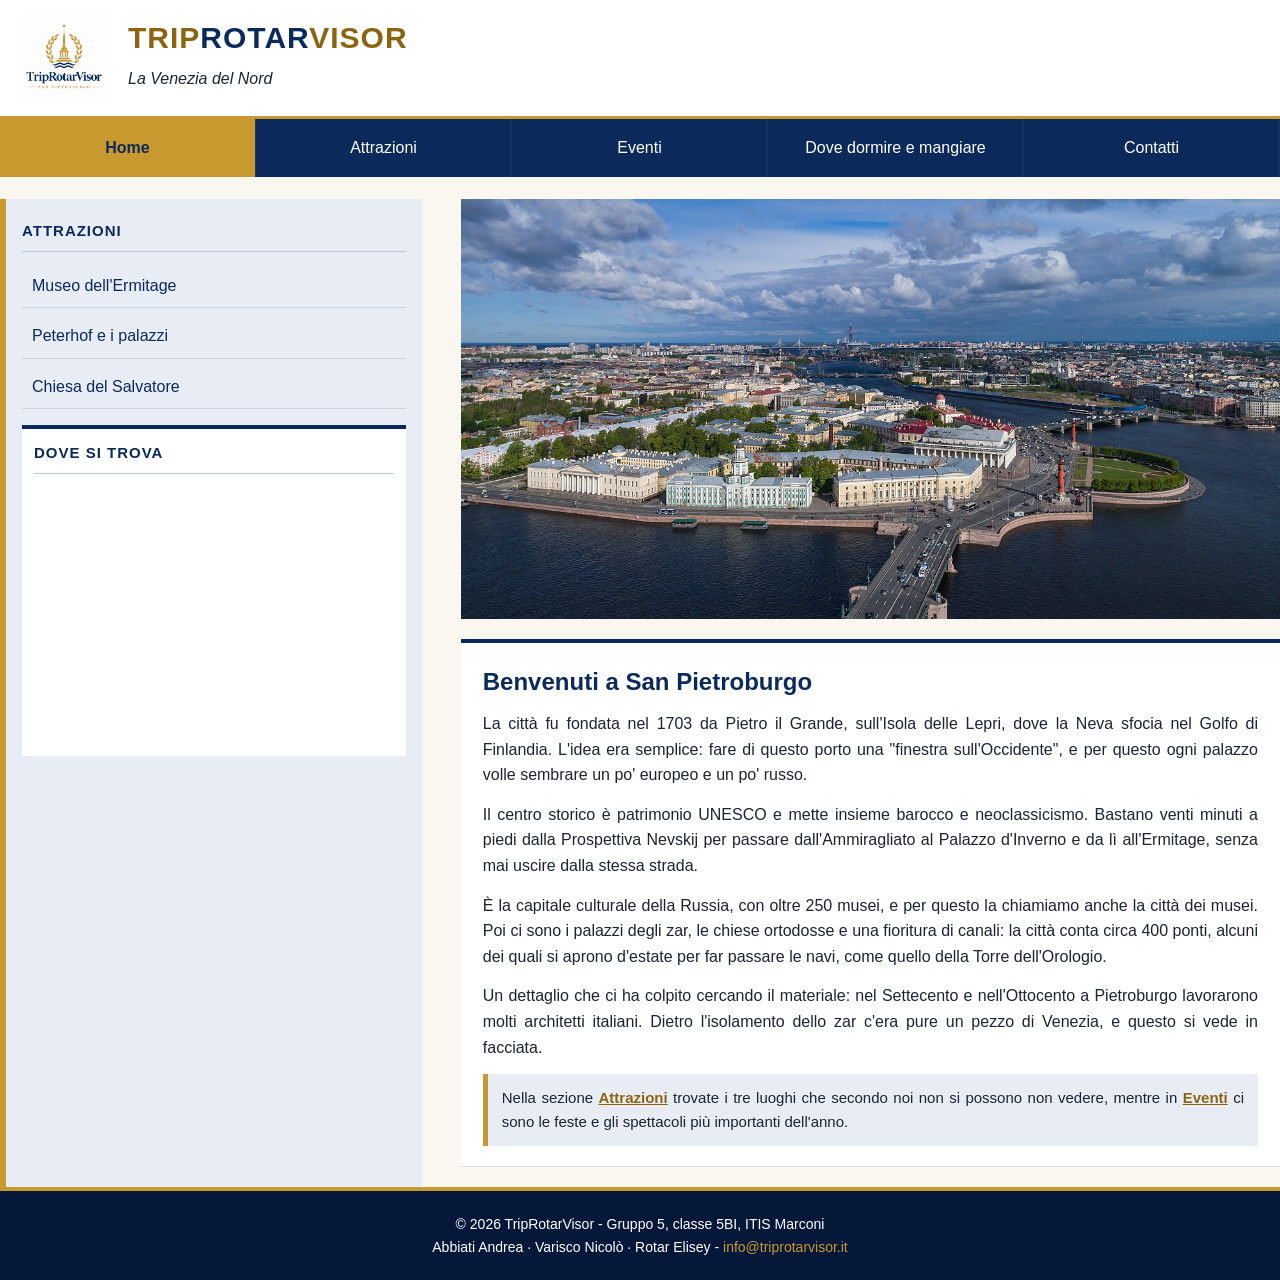
<file: index.html>
<!DOCTYPE html>
<html lang="it">

<head>
    <meta charset="UTF-8">
    <meta name="viewport" content="width=device-width, initial-scale=1.0">
    <title>TripRotarVisor - Home</title>
    <link rel="stylesheet" href="style.css">
    <link rel="icon" href="favicon.ico" type="image/x-icon">
</head>

<body>
    <div id="pagina">

        <div id="logo">
            <img src="img/logo.png" alt="Logo di TripRotarVisor">
            <h1><span>TRIP</span>ROTAR<span>VISOR</span></h1>
            <p>La Venezia del Nord</p>
        </div>
        <div id="menu">
            <a href="index.html" class="qui">Home</a>
            <a href="attrazioni.html">Attrazioni</a>
            <a href="eventi.html">Eventi</a>
            <a href="dormire_e_mangiare.html">Dove dormire e mangiare</a>
            <a href="contatti.html">Contatti</a>
        </div>

        <div id="sottomenu">
            <h3>Attrazioni</h3>
            <a href="ermitage.html">Museo dell'Ermitage</a>
            <a href="peterhof.html">Peterhof e i palazzi</a>
            <a href="chiesa.html">Chiesa del Salvatore</a>
            <div id="mappa">
                <h3>Dove si trova</h3>
                <iframe src="https://maps.google.com/maps?q=59.9375,30.3086&z=11&output=embed" width="100%" height="250" frameborder="0" loading="lazy"></iframe>
            </div>
        </div>


        <div id="destra">
            <div id="immagine">
                <img src="img/panorama_neva.jpg" alt="Panorama di San Pietroburgo con la Neva e i ponti">
            </div>

            <div id="descrizione">
                <h2>Benvenuti a San Pietroburgo</h2>
                <p>La città fu fondata nel 1703 da Pietro il Grande, sull'Isola delle Lepri, dove la Neva
                    sfocia nel Golfo di Finlandia. L'idea era semplice: fare di questo porto una
                    "finestra sull'Occidente", e per questo ogni palazzo volle sembrare un po' europeo
                    e un po' russo.</p>
                <p>Il centro storico è patrimonio UNESCO e mette insieme barocco e neoclassicismo.
                    Bastano venti minuti a piedi dalla Prospettiva Nevskij per passare dall'Ammiragliato
                    al Palazzo d'Inverno e da lì all'Ermitage, senza mai uscire dalla stessa strada.</p>
                <p>È la capitale culturale della Russia, con oltre 250 musei, e per questo la chiamiamo
                    anche la città dei musei. Poi ci sono i palazzi degli zar, le chiese ortodosse e una
                    fioritura di canali: la città conta circa 400 ponti, alcuni dei quali si aprono
                    d'estate per far passare le navi, come quello della Torre dell'Orologio.</p>
                <p>Un dettaglio che ci ha colpito cercando il materiale: nel Settecento e nell'Ottocento a
                    Pietroburgo lavorarono molti architetti italiani. Dietro l'isolamento dello zar c'era
                    pure un pezzo di Venezia, e questo si vede in facciata.</p>
                <p class="nota">Nella sezione <a href="attrazioni.html">Attrazioni</a> trovate i tre luoghi
                    che secondo noi non si possono non vedere, mentre in
                    <a href="eventi.html">Eventi</a> ci sono le feste e gli spettacoli più importanti
                    dell'anno.
                </p>
            </div>
        </div>

        <div id="footer">
            &copy; 2026 TripRotarVisor - Gruppo 5, classe 5BI, ITIS Marconi<br>
            Abbiati Andrea &middot; Varisco Nicolò &middot; Rotar Elisey -
            <a>info@triprotarvisor.it</a>
        </div>

    </div>
</body>

</html>
</file>
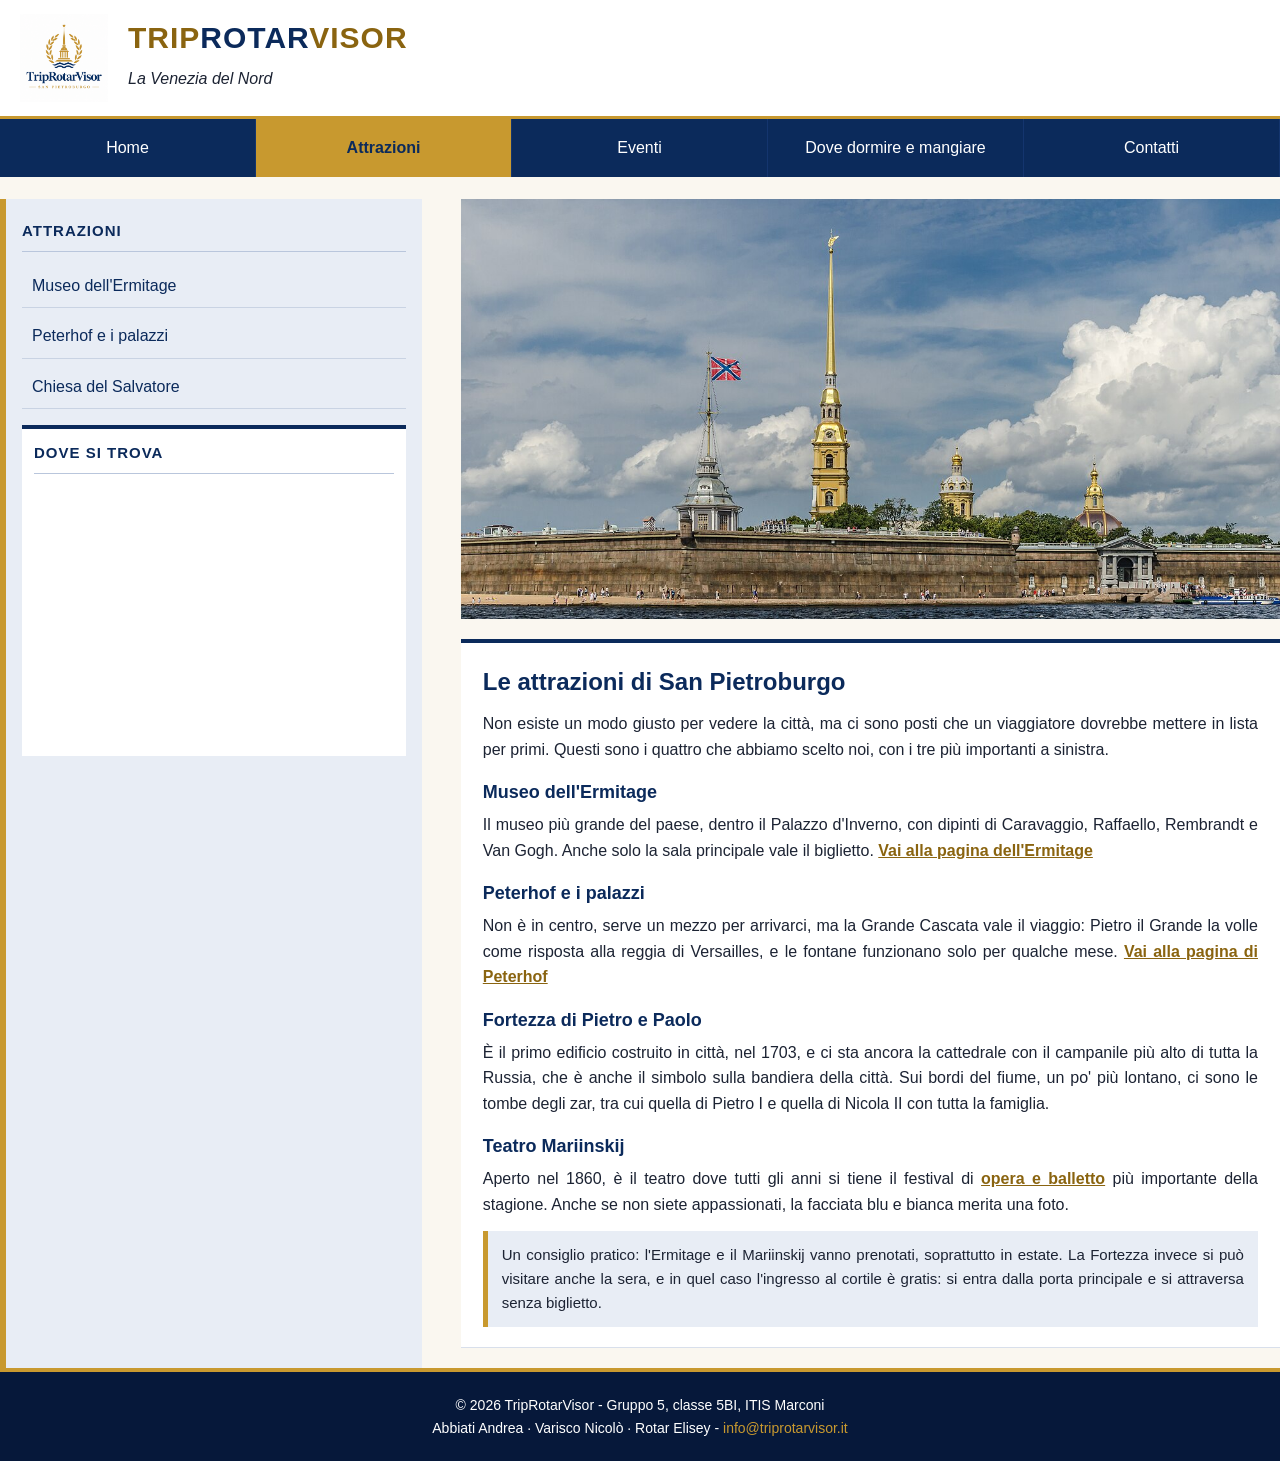
<file: attrazioni.html>
<!DOCTYPE html>
<html lang="it">

<head>
    <meta charset="UTF-8">
    <meta name="viewport" content="width=device-width, initial-scale=1.0">
    <title>Attrazioni - TripRotarVisor</title>
    <link rel="stylesheet" href="style.css">
    <link rel="icon" href="favicon.ico" type="image/x-icon">
</head>

<body>
    <div id="pagina">

        <div id="logo">
            <img src="img/logo.png" alt="Logo di TripRotarVisor">
            <h1><span>TRIP</span>ROTAR<span>VISOR</span></h1>
            <p>La Venezia del Nord</p>
        </div>

        <div id="menu">
            <a href="index.html">Home</a>
            <a href="attrazioni.html" class="qui">Attrazioni</a>
            <a href="eventi.html">Eventi</a>
            <a href="dormire_e_mangiare.html">Dove dormire e mangiare</a>
            <a href="contatti.html">Contatti</a>
        </div>

        <div id="sottomenu">
            <h3>Attrazioni</h3>
            <a href="ermitage.html">Museo dell'Ermitage</a>
            <a href="peterhof.html">Peterhof e i palazzi</a>
            <a href="chiesa.html">Chiesa del Salvatore</a>
            <div id="mappa">
                <h3>Dove si trova</h3>
                <iframe src="https://maps.google.com/maps?q=59.9387,30.3091&z=12&output=embed" width="100%" height="250" frameborder="0" loading="lazy"></iframe>
            </div>
        </div>

        <div id="destra">
            <div id="immagine">
                <img src="img/attrazioni.jpg" alt="La Fortezza di Pietro e Paolo vista dal fiume Neva">
            </div>

            <div id="descrizione">
                <h2>Le attrazioni di San Pietroburgo</h2>
                <p>Non esiste un modo giusto per vedere la città, ma ci sono posti che un viaggiatore
                    dovrebbe mettere in lista per primi. Questi sono i quattro che abbiamo scelto noi,
                    con i tre più importanti a sinistra.</p>

                <h3>Museo dell'Ermitage</h3>
                <p>Il museo più grande del paese, dentro il Palazzo d'Inverno, con dipinti di Caravaggio,
                    Raffaello, Rembrandt e Van Gogh. Anche solo la sala principale vale il biglietto.
                    <a href="ermitage.html">Vai alla pagina dell'Ermitage</a>
                </p>

                <h3>Peterhof e i palazzi</h3>
                <p>Non è in centro, serve un mezzo per arrivarci, ma la Grande Cascata vale il viaggio:
                    Pietro il Grande la volle come risposta alla reggia di Versailles, e le fontane
                    funzionano solo per qualche mese.
                    <a href="peterhof.html">Vai alla pagina di Peterhof</a>
                </p>

                <h3>Fortezza di Pietro e Paolo</h3>
                <p>È il primo edificio costruito in città, nel 1703, e ci sta ancora la cattedrale con il
                    campanile più alto di tutta la Russia, che è anche il simbolo sulla bandiera della
                    città. Sui bordi del fiume, un po' più lontano, ci sono le tombe degli zar, tra cui
                    quella di Pietro I e quella di Nicola II con tutta la famiglia.</p>

                <h3>Teatro Mariinskij</h3>
                <p>Aperto nel 1860, è il teatro dove tutti gli anni si tiene il festival di
                    <a href="eventi.html">opera e balletto</a> più importante della stagione. Anche se non
                    siete appassionati, la facciata blu e bianca merita una foto.
                </p>

                <p class="nota">Un consiglio pratico: l'Ermitage e il Mariinskij vanno prenotati, soprattutto
                    in estate. La Fortezza invece si può visitare anche la sera, e in quel caso l'ingresso
                    al cortile è gratis: si entra dalla porta principale e si attraversa senza biglietto.</p>
            </div>
        </div>

        <div id="footer">
            &copy; 2026 TripRotarVisor - Gruppo 5, classe 5BI, ITIS Marconi<br>
            Abbiati Andrea &middot; Varisco Nicolò &middot Rotar Elisey -
            <a>info@triprotarvisor.it</a>
        </div>

    </div>
</body>

</html>
</file>
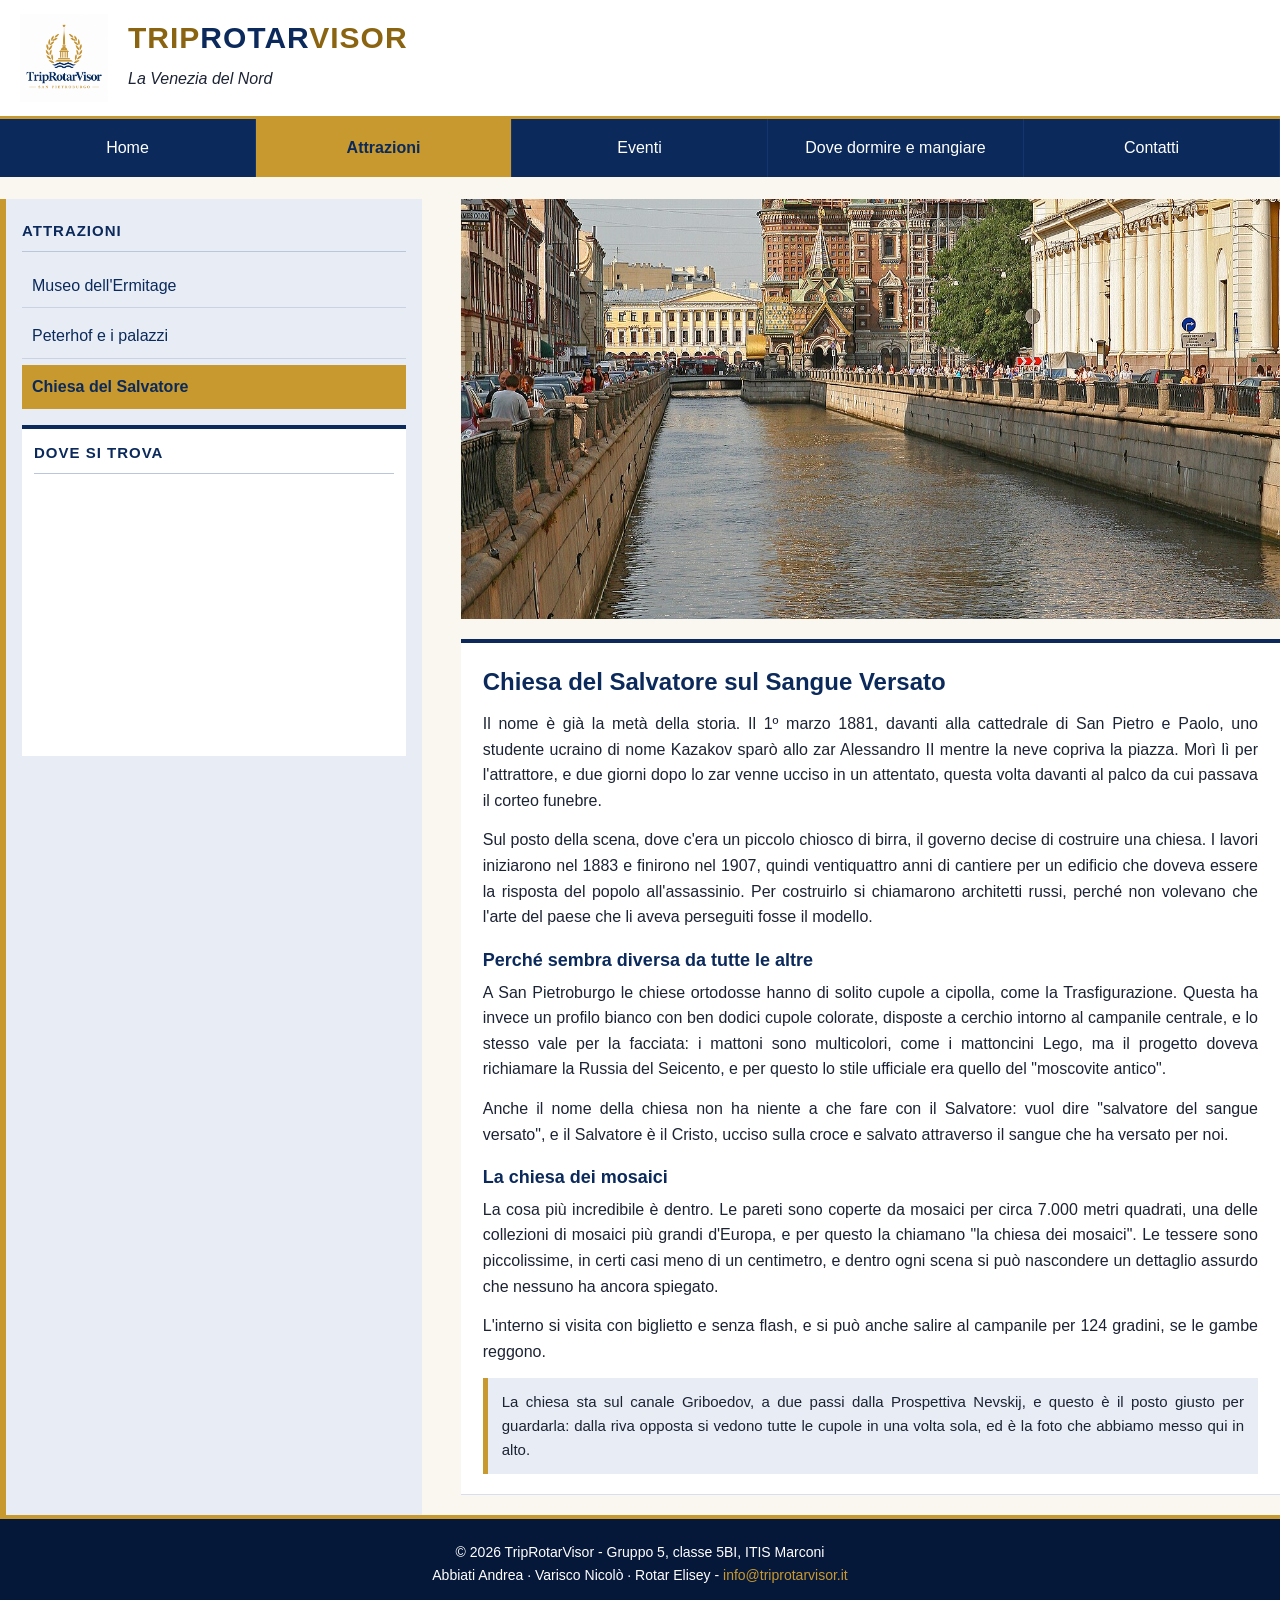
<file: chiesa.html>
<!DOCTYPE html>
<html lang="it">

<head>
    <meta charset="UTF-8">
    <meta name="viewport" content="width=device-width, initial-scale=1.0">
    <title>Chiesa del Salvatore sul Sangue Versato - TripRotarVisor</title>
    <link rel="stylesheet" href="style.css">
    <link rel="icon" href="favicon.ico" type="image/x-icon">
</head>

<body>
    <div id="pagina">

        <div id="logo">
            <img src="img/logo.png" alt="Logo di TripRotarVisor">
            <h1><span>TRIP</span>ROTAR<span>VISOR</span></h1>
            <p>La Venezia del Nord</p>
        </div>

        <div id="menu">
            <a href="index.html">Home</a>
            <a href="attrazioni.html" class="qui">Attrazioni</a>
            <a href="eventi.html">Eventi</a>
            <a href="dormire_e_mangiare.html">Dove dormire e mangiare</a>
            <a href="contatti.html">Contatti</a>
        </div>

        <div id="sottomenu">
            <h3>Attrazioni</h3>
            <a href="ermitage.html">Museo dell'Ermitage</a>
            <a href="peterhof.html">Peterhof e i palazzi</a>
            <a href="chiesa.html" class="aperto">Chiesa del Salvatore</a>
            <div id="mappa">
                <h3>Dove si trova</h3>
                <iframe src="https://maps.google.com/maps?q=59.9401,30.3289&z=17&output=embed" width="100%" height="250" frameborder="0" loading="lazy"></iframe>
            </div>
        </div>

        <div id="destra">
            <div id="immagine">
                <img src="img/chiesa.jpg" alt="Le cupole colorate della Chiesa del Salvatore viste dal canale">
            </div>

            <div id="descrizione">
                <h2>Chiesa del Salvatore sul Sangue Versato</h2>
                <p>Il nome è già la metà della storia. Il 1&#186; marzo 1881, davanti alla cattedrale di
                    San Pietro e Paolo, uno studente ucraino di nome Kazakov sparò allo zar Alessandro II
                    mentre la neve copriva la piazza. Morì lì per l'attrattore, e due giorni dopo lo zar
                    venne ucciso in un attentato, questa volta davanti al palco da cui passava il corteo
                    funebre.</p>
                <p>Sul posto della scena, dove c'era un piccolo chiosco di birra, il governo decise di
                    costruire una chiesa. I lavori iniziarono nel 1883 e finirono nel 1907, quindi
                    ventiquattro anni di cantiere per un edificio che doveva essere la risposta del
                    popolo all'assassinio. Per costruirlo si chiamarono architetti russi, perché non
                    volevano che l'arte del paese che li aveva perseguiti fosse il modello.</p>

                <h3>Perché sembra diversa da tutte le altre</h3>
                <p>A San Pietroburgo le chiese ortodosse hanno di solito cupole a cipolla, come la
                    Trasfigurazione. Questa ha invece un profilo bianco con ben dodici cupole colorate,
                    disposte a cerchio intorno al campanile centrale, e lo stesso vale per la
                    facciata: i mattoni sono multicolori, come i mattoncini Lego, ma il progetto doveva
                    richiamare la Russia del Seicento, e per questo lo stile ufficiale era quello
                    del "moscovite antico".</p>
                <p>Anche il nome della chiesa non ha niente a che fare con il Salvatore: vuol dire
                    "salvatore del sangue versato", e il Salvatore è il Cristo, ucciso sulla croce e
                    salvato attraverso il sangue che ha versato per noi.</p>

                <h3>La chiesa dei mosaici</h3>
                <p>La cosa più incredibile è dentro. Le pareti sono coperte da mosaici per circa 7.000
                    metri quadrati, una delle collezioni di mosaici più grandi d'Europa, e per questo
                    la chiamano "la chiesa dei mosaici". Le tessere sono piccolissime, in certi casi meno
                    di un centimetro, e dentro ogni scena si può nascondere un dettaglio assurdo che
                    nessuno ha ancora spiegato.</p>
                <p>L'interno si visita con biglietto e senza flash, e si può anche salire al campanile
                    per 124 gradini, se le gambe reggono.</p>

                <p class="nota">La chiesa sta sul canale Griboedov, a due passi dalla Prospettiva Nevskij,
                    e questo è il posto giusto per guardarla: dalla riva opposta si vedono tutte le
                    cupole in una volta sola, ed è la foto che abbiamo messo qui in alto.</p>
            </div>
        </div>

        <div id="footer">
            &copy; 2026 TripRotarVisor - Gruppo 5, classe 5BI, ITIS Marconi<br>
            Abbiati Andrea &middot; Varisco Nicolò &middot; Rotar Elisey -
            <a>info@triprotarvisor.it</a>
        </div>
    </div>
</body>

</html>
</file>
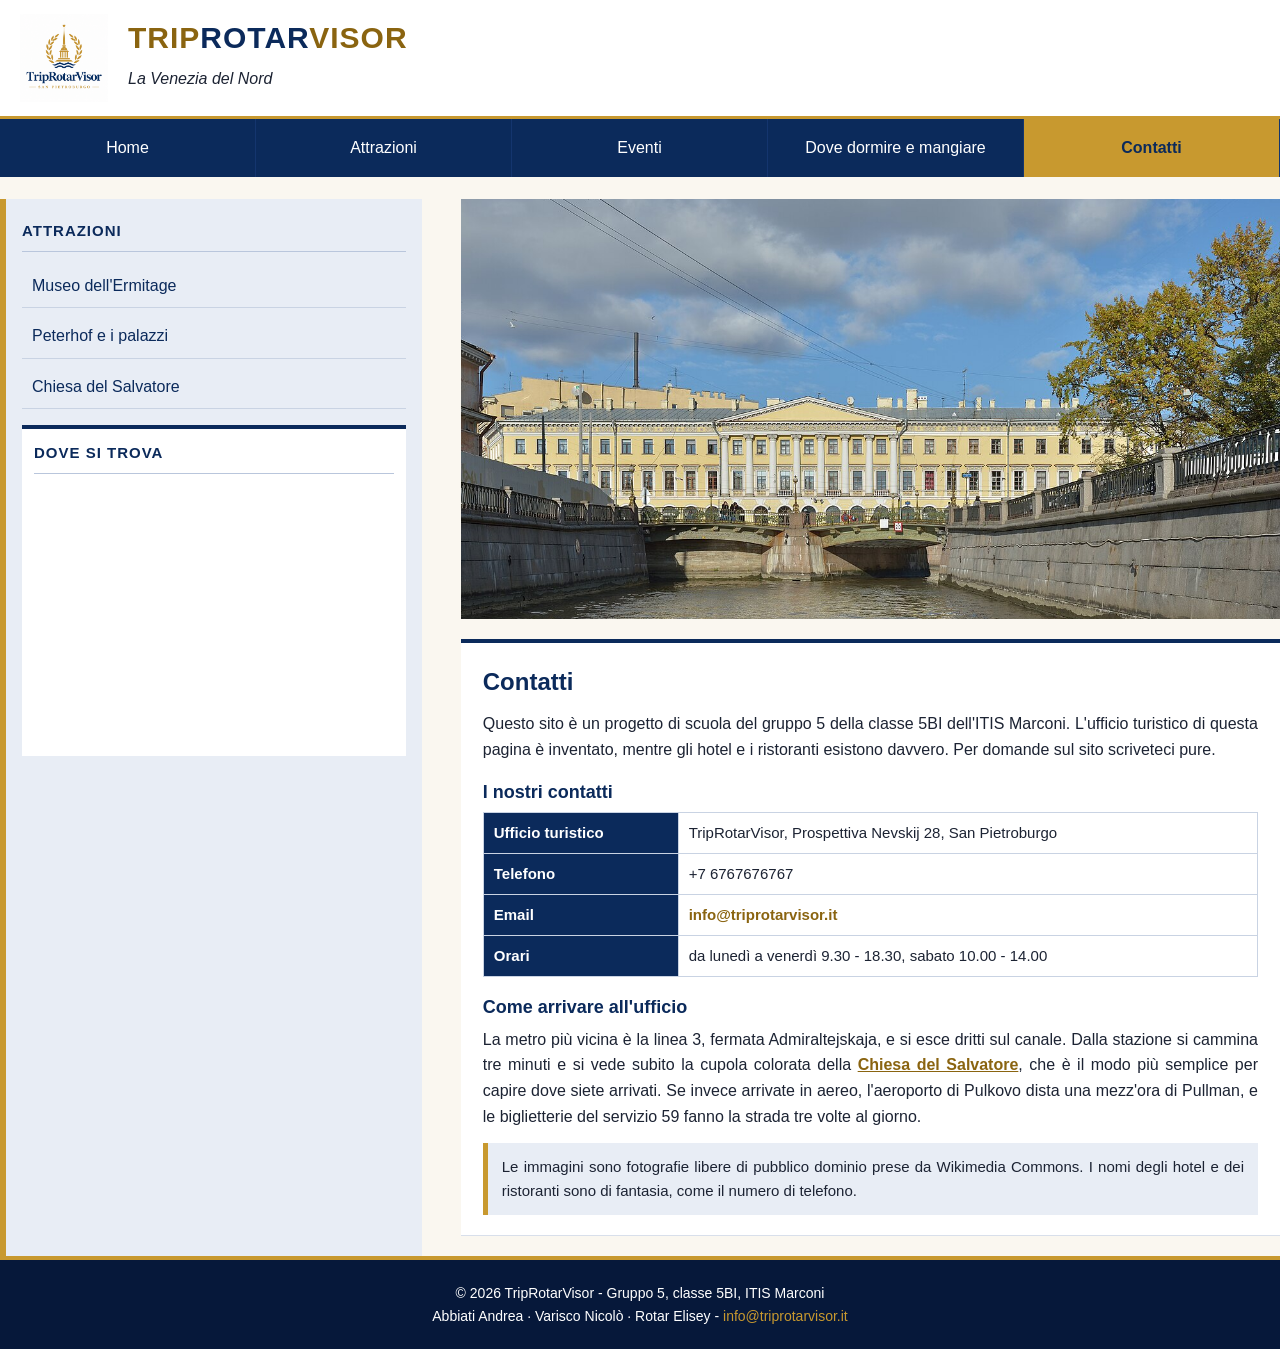
<file: contatti.html>
<!DOCTYPE html>
<html lang="it">

<head>
    <meta charset="UTF-8">
    <meta name="viewport" content="width=device-width, initial-scale=1.0">
    <title>Contatti - TripRotarVisor</title>
    <link rel="stylesheet" href="style.css">
    <link rel="icon" href="favicon.ico" type="image/x-icon">
</head>

<body>
    <div id="pagina">

        <div id="logo">
            <img src="img/logo.png" alt="Logo di TripRotarVisor">
            <h1><span>TRIP</span>ROTAR<span>VISOR</span></h1>
            <p>La Venezia del Nord</p>
        </div>

        <div id="menu">
            <a href="index.html">Home</a>
            <a href="attrazioni.html">Attrazioni</a>
            <a href="eventi.html">Eventi</a>
            <a href="dormire_e_mangiare.html">Dove dormire e mangiare</a>
            <a href="contatti.html" class="qui">Contatti</a>
        </div>

        <div id="sottomenu">
            <h3>Attrazioni</h3>
            <a href="ermitage.html">Museo dell'Ermitage</a>
            <a href="peterhof.html">Peterhof e i palazzi</a>
            <a href="chiesa.html">Chiesa del Salvatore</a>
            <div id="mappa">
                <h3>Dove si trova</h3>
                <iframe src="https://maps.google.com/maps?q=59.9359,30.3259&z=17&output=embed" width="100%" height="250" frameborder="0" loading="lazy"></iframe>
            </div>
        </div>

        <div id="destra">
            <div id="immagine">
                <img src="img/contatti.jpg" alt="Il fiume Moika e il canale Griboedov">
            </div>

            <div id="descrizione">
                <h2>Contatti</h2>
                <p>Questo sito è un progetto di scuola del gruppo 5 della classe 5BI dell'ITIS
                    Marconi. L'ufficio turistico di questa pagina è inventato, mentre gli hotel e i
                    ristoranti esistono davvero. Per domande sul sito scriveteci pure.</p>

                <h3>I nostri contatti</h3>
                <table>
                    <tr>
                        <th>Ufficio turistico</th>
                        <td>TripRotarVisor, Prospettiva Nevskij 28, San Pietroburgo</td>
                    </tr>
                    <tr>
                        <th>Telefono</th>
                        <td>+7 6767676767</td>
                    </tr>
                    <tr>
                        <th>Email</th>
                        <td><a>info@triprotarvisor.it</a></td>
                    </tr>
                    <tr>
                        <th>Orari</th>
                        <td>da lunedì a venerdì 9.30 - 18.30, sabato 10.00 - 14.00</td>
                    </tr>
                </table>

                <h3>Come arrivare all'ufficio</h3>
                <p>La metro più vicina è la linea 3, fermata Admiraltejskaja, e si esce dritti sul
                    canale. Dalla stazione si cammina tre minuti e si vede subito la cupola colorata
                    della <a href="chiesa.html">Chiesa del Salvatore</a>, che è il modo più semplice per
                    capire dove siete arrivati. Se invece arrivate in aereo, l'aeroporto di Pulkovo
                    dista una mezz'ora di Pullman, e le biglietterie del servizio 59 fanno la strada
                    tre volte al giorno.</p>

                <p class="nota">Le immagini sono fotografie libere di pubblico dominio prese da
                    Wikimedia Commons. I nomi degli hotel e dei ristoranti sono di fantasia, come il
                    numero di telefono.</p>
            </div>
        </div>

        <div id="footer">
            &copy; 2026 TripRotarVisor - Gruppo 5, classe 5BI, ITIS Marconi<br>
            Abbiati Andrea &middot; Varisco Nicolò &middot; Rotar Elisey -
            <a>info@triprotarvisor.it</a>
        </div>

    </div>
</body>

</html>
</file>
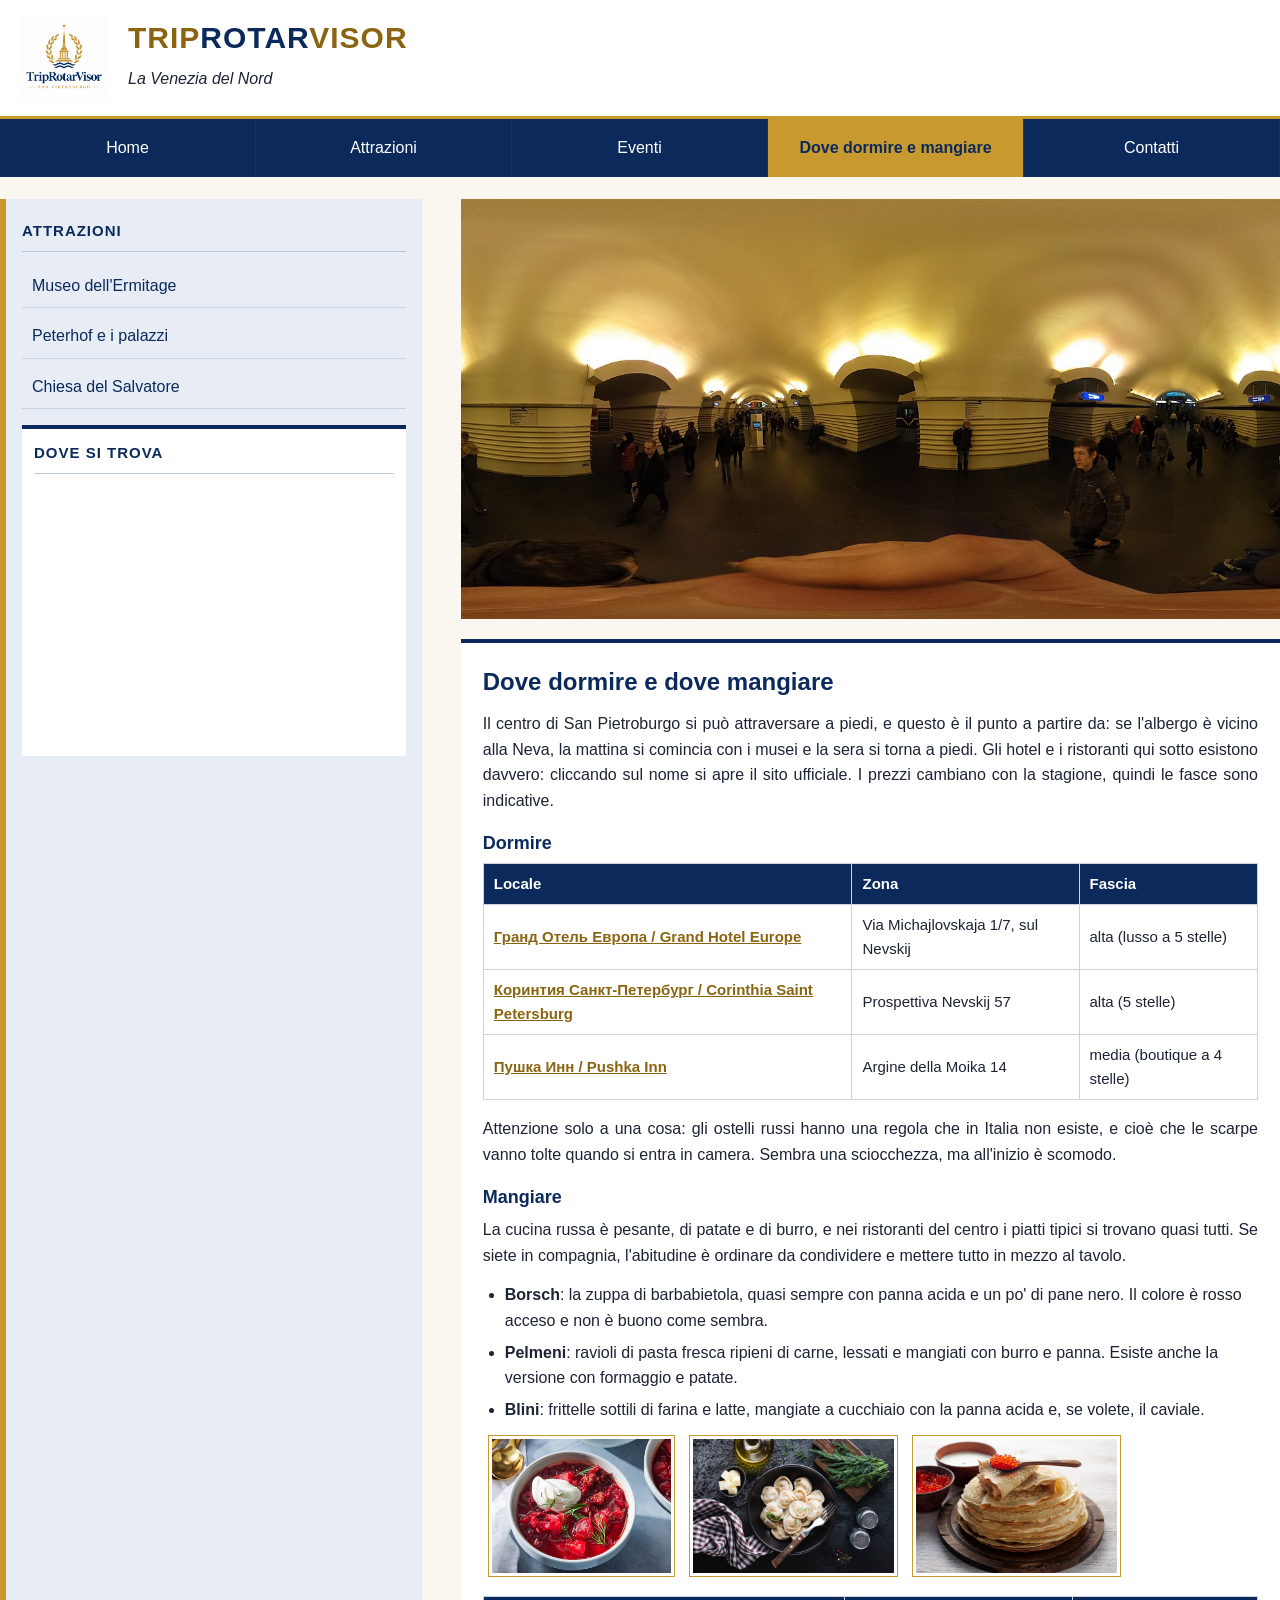
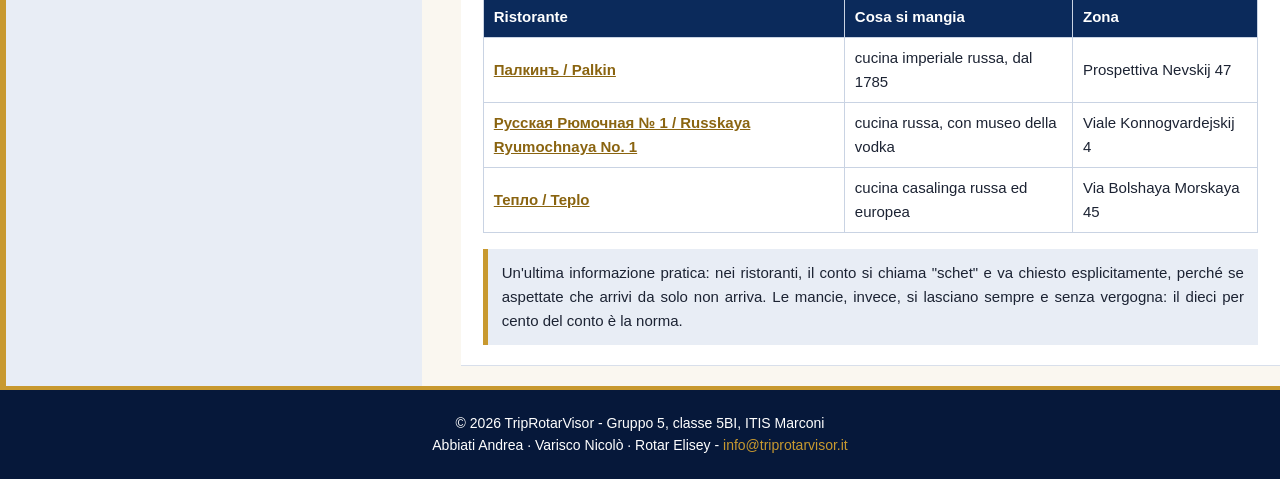
<file: dormire_e_mangiare.html>
<!DOCTYPE html>
<html lang="it">

<head>
    <meta charset="UTF-8">
    <meta name="viewport" content="width=device-width, initial-scale=1.0">
    <title>Dove dormire e mangiare - TripRotarVisor</title>
    <link rel="stylesheet" href="style.css">
    <link rel="icon" href="favicon.ico" type="image/x-icon">
</head>

<body>
    <div id="pagina">

        <div id="logo">
            <img src="img/logo.png" alt="Logo di TripRotarVisor">
            <h1><span>TRIP</span>ROTAR<span>VISOR</span></h1>
            <p>La Venezia del Nord</p>
        </div>

        <div id="menu">
            <a href="index.html">Home</a>
            <a href="attrazioni.html">Attrazioni</a>
            <a href="eventi.html">Eventi</a>
            <a href="dormire_e_mangiare.html" class="qui">Dove dormire e mangiare</a>
            <a href="contatti.html">Contatti</a>
        </div>

        <div id="sottomenu">
            <h3>Attrazioni</h3>
            <a href="ermitage.html">Museo dell'Ermitage</a>
            <a href="peterhof.html">Peterhof e i palazzi</a>
            <a href="chiesa.html">Chiesa del Salvatore</a>
            <div id="mappa">
                <h3>Dove si trova</h3>
                <iframe src="https://maps.google.com/maps?q=59.9351,30.3322&z=14&output=embed" width="100%" height="250" frameborder="0" loading="lazy"></iframe>
            </div>
        </div>

        <div id="destra">
            <div id="immagine">
                <img src="img/dormire.jpg" alt="La Prospettiva Nevskij di giorno">
            </div>

            <div id="descrizione">
                <h2>Dove dormire e dove mangiare</h2>
                <p>Il centro di San Pietroburgo si può attraversare a piedi, e questo è il punto a
                    partire da: se l'albergo è vicino alla Neva, la mattina si comincia con i musei e la
                sera si torna a piedi. Gli hotel e i ristoranti qui sotto esistono davvero:
                cliccando sul nome si apre il sito ufficiale. I prezzi cambiano con la stagione,
                quindi le fasce sono indicative.</p>

                <h3>Dormire</h3>
                <table>
                    <tr>
                        <th>Locale</th>
                        <th>Zona</th>
                        <th>Fascia</th>
                    </tr>
                    <tr>
                        <td><a href="https://grandhoteleurope.com/en/">Гранд Отель Европа / Grand Hotel Europe</a></td>
                        <td>Via Michajlovskaja 1/7, sul Nevskij</td>
                        <td>alta (lusso a 5 stelle)</td>
                    </tr>
                    <tr>
                        <td><a href="https://corinthia-stpetersburg.com/en">Коринтия Санкт-Петербург / Corinthia Saint Petersburg</a></td>
                        <td>Prospettiva Nevskij 57</td>
                        <td>alta (5 stelle)</td>
                    </tr>
                    <tr>
                        <td><a href="https://www.pushka-inn.com/">Пушка Инн / Pushka Inn</a></td>
                        <td>Argine della Moika 14</td>
                        <td>media (boutique a 4 stelle)</td>
                    </tr>
                </table>
                <p>Attenzione solo a una cosa: gli ostelli russi hanno una regola che in Italia non
                    esiste, e cioè che le scarpe vanno tolte quando si entra in camera. Sembra una
                    sciocchezza, ma all'inizio è scomodo.</p>

                <h3>Mangiare</h3>
                <p>La cucina russa è pesante, di patate e di burro, e nei ristoranti del centro i piatti
                    tipici si trovano quasi tutti. Se siete in compagnia, l'abitudine è ordinare da
                    condividere e mettere tutto in mezzo al tavolo.</p>
                <ul>
                    <li><strong>Borsch</strong>: la zuppa di barbabietola, quasi sempre con panna acida
                        e un po' di pane nero. Il colore è rosso acceso e non è buono come sembra.</li>
                    <li><strong>Pelmeni</strong>: ravioli di pasta fresca ripieni di carne, lessati e
                        mangiati con burro e panna. Esiste anche la versione con formaggio e patate.</li>
                    <li><strong>Blini</strong>: frittelle sottili di farina e latte, mangiate a
                        cucchiaio con la panna acida e, se volete, il caviale.</li>
                </ul>

            <div class="piatti">
                <img src="img/borsch.jpg" class="foto" alt="Una ciotola di borsch">
                <img src="img/pelmeni.jpg" class="foto" alt="I pelmeni con panna e burro">
                <img src="img/blini.jpg" class="foto" alt="I blini con la panna acida">
            </div>

                <table>
                    <tr>
                        <th>Ristorante</th>
                        <th>Cosa si mangia</th>
                        <th>Zona</th>
                    </tr>
                    <tr>
                        <td><a href="https://palkin.ru/en">Палкинъ / Palkin</a></td>
                        <td>cucina imperiale russa, dal 1785</td>
                        <td>Prospettiva Nevskij 47</td>
                    </tr>
                    <tr>
                        <td><a href="https://www.google.com/maps/search/?api=1&query=Russkaya+Ryumochnaya+1+Konnogvardeysky+4+Saint+Petersburg">Русская Рюмочная № 1 / Russkaya Ryumochnaya No. 1</a></td>
                        <td>cucina russa, con museo della vodka</td>
                        <td>Viale Konnogvardejskij 4</td>
                    </tr>
                    <tr>
                        <td><a href="https://www.google.com/maps/search/?api=1&query=Teplo+restaurant+Bolshaya+Morskaya+45+Saint+Petersburg">Тепло / Teplo</a></td>
                        <td>cucina casalinga russa ed europea</td>
                        <td>Via Bolshaya Morskaya 45</td>
                    </tr>
                </table>

                <p class="nota">Un'ultima informazione pratica: nei ristoranti, il conto si chiama
                    "schet" e va chiesto esplicitamente, perché se aspettate che arrivi da solo non
                    arriva. Le mancie, invece, si lasciano sempre e senza vergogna: il dieci per cento
                    del conto è la norma.</p>
            </div>
        </div>

        <div id="footer">
            &copy; 2026 TripRotarVisor - Gruppo 5, classe 5BI, ITIS Marconi<br>
            Abbiati Andrea &middot; Varisco Nicolò &middot; Rotar Elisey -
            <a>info@triprotarvisor.it</a>
        </div>

    </div>
</body>

</html>
</file>
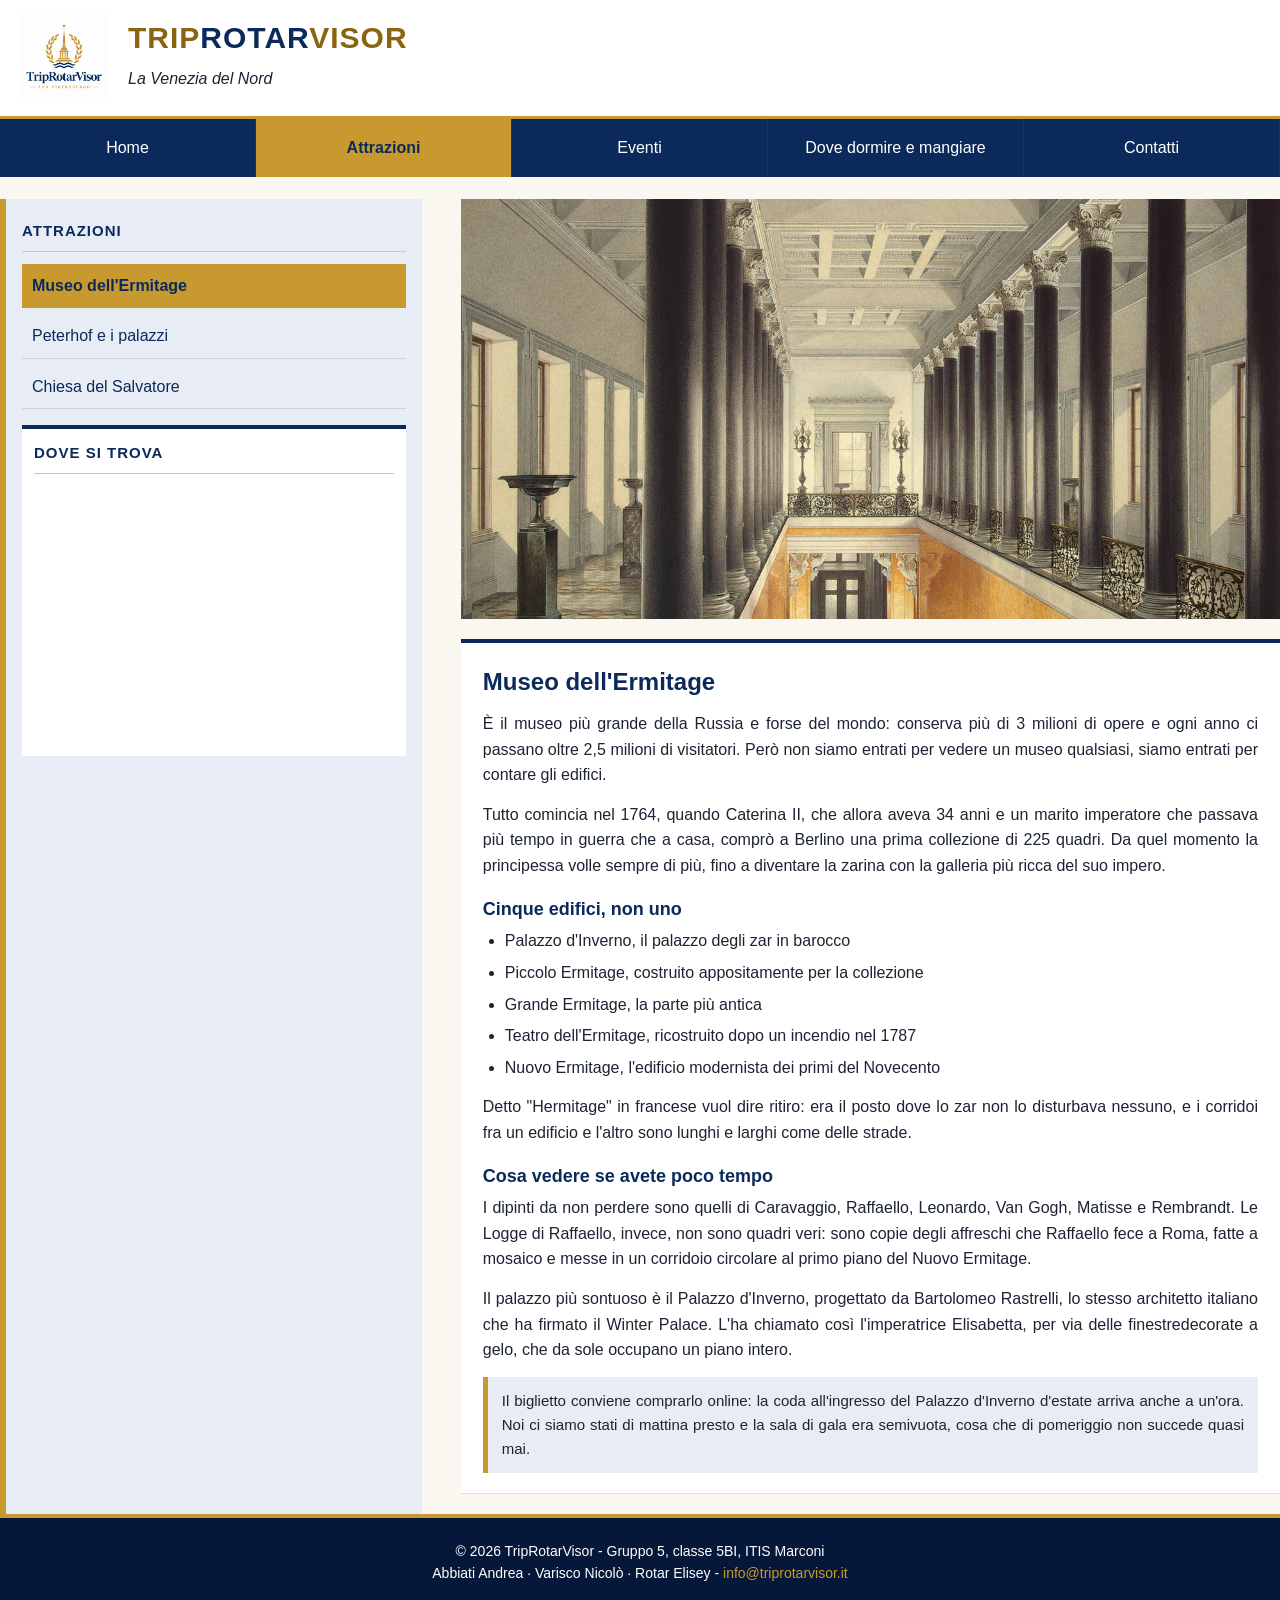
<file: ermitage.html>
<!DOCTYPE html>
<html lang="it">

<head>
    <meta charset="UTF-8">
    <meta name="viewport" content="width=device-width, initial-scale=1.0">
    <title>Museo dell'Ermitage - TripRotarVisor</title>
    <link rel="stylesheet" href="style.css">
    <link rel="icon" href="favicon.ico" type="image/x-icon">
</head>

<body>
    <div id="pagina">

        <div id="logo">
            <img src="img/logo.png" alt="Logo di TripRotarVisor">
            <h1><span>TRIP</span>ROTAR<span>VISOR</span></h1>
            <p>La Venezia del Nord</p>
        </div>

        <div id="menu">
            <a href="index.html">Home</a>
            <a href="attrazioni.html" class="qui">Attrazioni</a>
            <a href="eventi.html">Eventi</a>
            <a href="dormire_e_mangiare.html">Dove dormire e mangiare</a>
            <a href="contatti.html">Contatti</a>
        </div>

        <div id="sottomenu">
            <h3>Attrazioni</h3>
            <a href="ermitage.html" class="aperto">Museo dell'Ermitage</a>
            <a href="peterhof.html">Peterhof e i palazzi</a>
            <a href="chiesa.html">Chiesa del Salvatore</a>
            <div id="mappa">
                <h3>Dove si trova</h3>
                <iframe src="https://maps.google.com/maps?q=59.9405,30.3152&z=17&output=embed" width="100%" height="250" frameborder="0" loading="lazy"></iframe>
            </div>
        </div>

        <div id="destra">
            <div id="immagine">
                <img src="img/ermitage.jpg" alt="La scalinata principale del Nuovo Ermitage">
            </div>

            <div id="descrizione">
                <h2>Museo dell'Ermitage</h2>
                <p>È il museo più grande della Russia e forse del mondo: conserva più di 3 milioni di
                    opere e ogni anno ci passano oltre 2,5 milioni di visitatori. Però non siamo entrati
                    per vedere un museo qualsiasi, siamo entrati per contare gli edifici.</p>
                <p>Tutto comincia nel 1764, quando Caterina II, che allora aveva 34 anni e un marito
                    imperatore che passava più tempo in guerra che a casa, comprò a Berlino una prima
                    collezione di 225 quadri. Da quel momento la principessa volle sempre di più, fino a
                    diventare la zarina con la galleria più ricca del suo impero.</p>

                <h3>Cinque edifici, non uno</h3>
                <ul>
                    <li>Palazzo d'Inverno, il palazzo degli zar in barocco</li>
                    <li>Piccolo Ermitage, costruito appositamente per la collezione</li>
                    <li>Grande Ermitage, la parte più antica</li>
                    <li>Teatro dell'Ermitage, ricostruito dopo un incendio nel 1787</li>
                    <li>Nuovo Ermitage, l'edificio modernista dei primi del Novecento</li>
                </ul>
                <p>Detto "Hermitage" in francese vuol dire ritiro: era il posto dove lo zar non lo
                    disturbava nessuno, e i corridoi fra un edificio e l'altro sono lunghi e larghi come
                    delle strade.</p>

                <h3>Cosa vedere se avete poco tempo</h3>
                <p>I dipinti da non perdere sono quelli di Caravaggio, Raffaello, Leonardo, Van Gogh,
                    Matisse e Rembrandt. Le Logge di Raffaello, invece, non sono quadri veri: sono copie
                    degli affreschi che Raffaello fece a Roma, fatte a mosaico e messe in un corridoio
                    circolare al primo piano del Nuovo Ermitage.</p>
                <p>Il palazzo più sontuoso è il Palazzo d'Inverno, progettato da Bartolomeo Rastrelli, lo
                    stesso architetto italiano che ha firmato il Winter Palace. L'ha chiamato così
                    l'imperatrice Elisabetta, per via delle finestredecorate a gelo, che da sole
                    occupano un piano intero.</p>

                <p class="nota">Il biglietto conviene comprarlo online: la coda all'ingresso del
                    Palazzo d'Inverno d'estate arriva anche a un'ora. Noi ci siamo stati di mattina
                    presto e la sala di gala era semivuota, cosa che di pomeriggio non succede quasi
                    mai.</p>
            </div>
        </div>

        <div id="footer">
            &copy; 2026 TripRotarVisor - Gruppo 5, classe 5BI, ITIS Marconi<br>
            Abbiati Andrea &middot; Varisco Nicolò &middot; Rotar Elisey -
            <a>info@triprotarvisor.it</a>
        </div>

    </div>
</body>

</html>
</file>
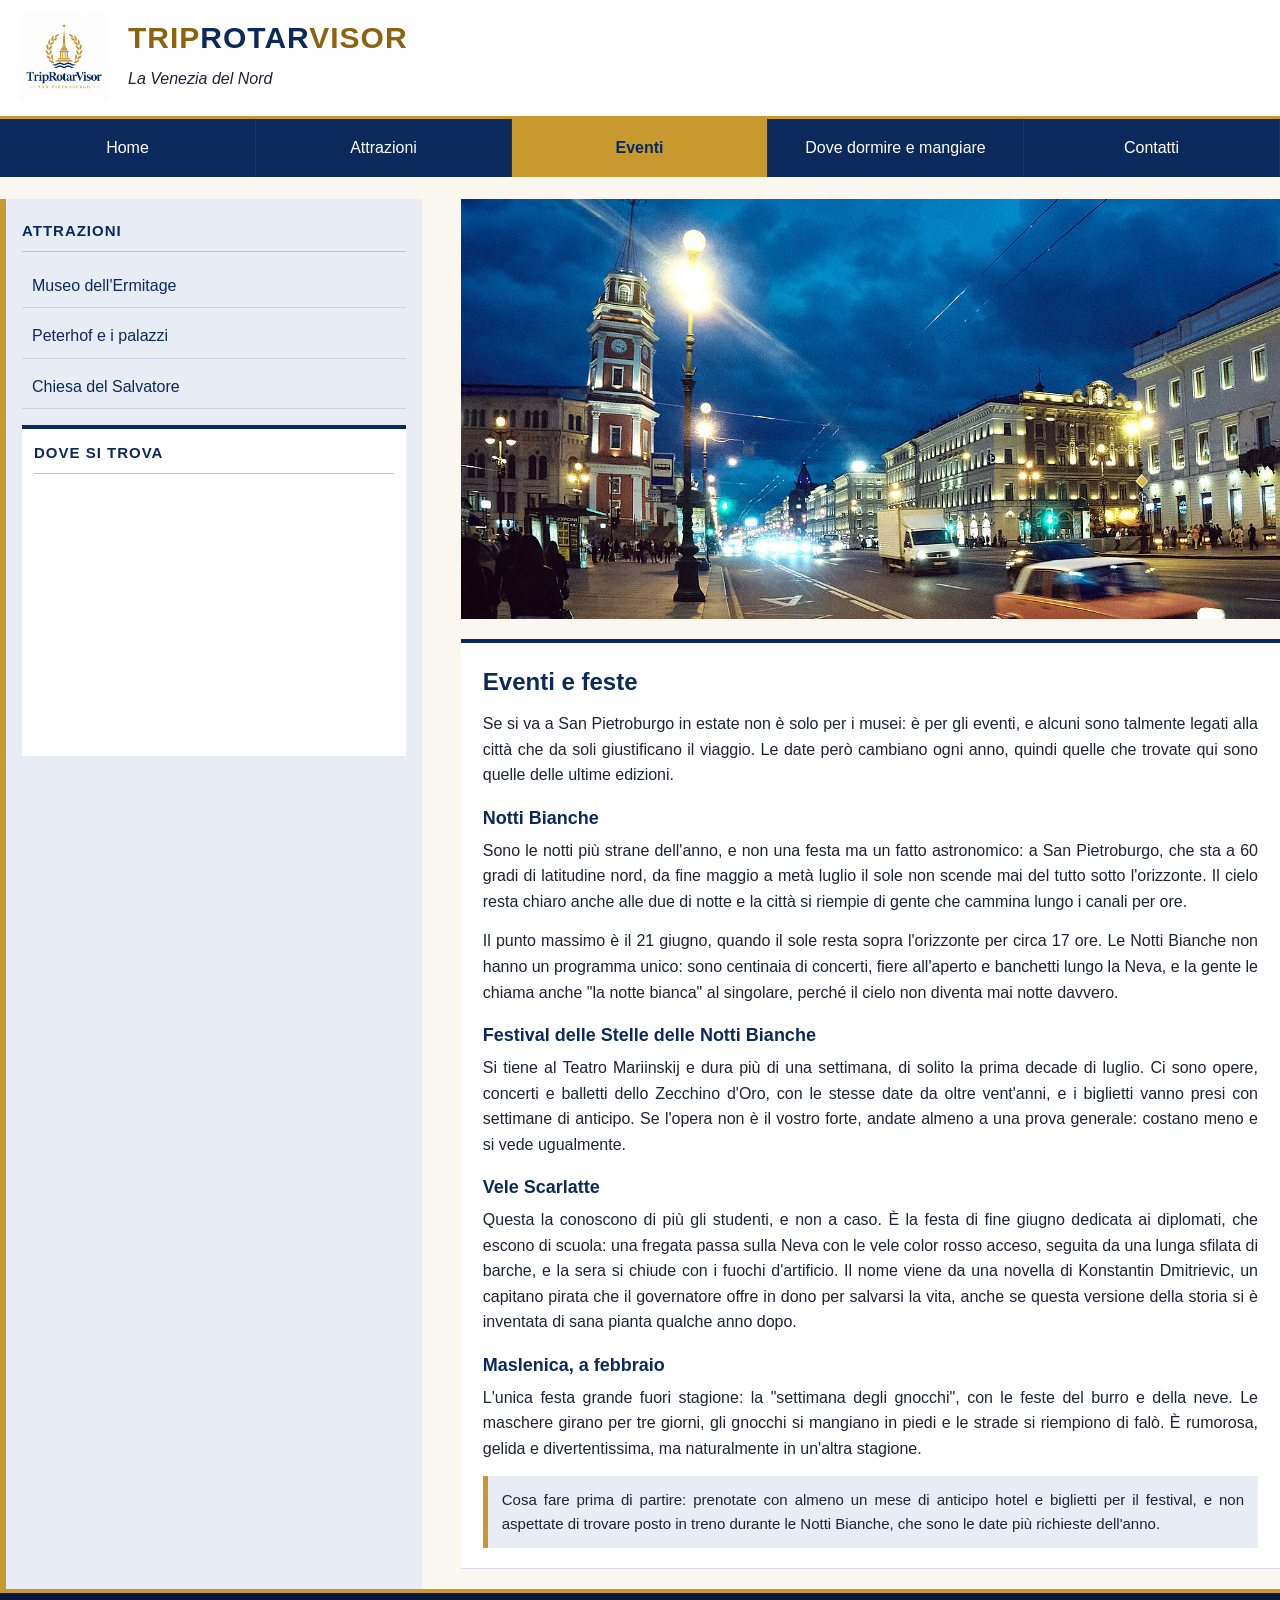
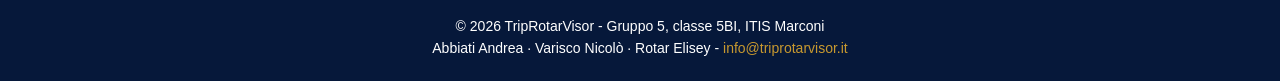
<file: eventi.html>
<!DOCTYPE html>
<html lang="it">

<head>
    <meta charset="UTF-8">
    <meta name="viewport" content="width=device-width, initial-scale=1.0">
    <title>Eventi - TripRotarVisor</title>
    <link rel="stylesheet" href="style.css">
    <link rel="icon" href="favicon.ico" type="image/x-icon">
</head>

<body>
    <div id="pagina">

        <div id="logo">
            <img src="img/logo.png" alt="Logo di TripRotarVisor">
            <h1><span>TRIP</span>ROTAR<span>VISOR</span></h1>
            <p>La Venezia del Nord</p>
        </div>

        <div id="menu">
            <a href="index.html">Home</a>
            <a href="attrazioni.html">Attrazioni</a>
            <a href="eventi.html" class="qui">Eventi</a>
            <a href="dormire_e_mangiare.html">Dove dormire e mangiare</a>
            <a href="contatti.html">Contatti</a>
        </div>

        <div id="sottomenu">
            <h3>Attrazioni</h3>
            <a href="ermitage.html">Museo dell'Ermitage</a>
            <a href="peterhof.html">Peterhof e i palazzi</a>
            <a href="chiesa.html">Chiesa del Salvatore</a>
            <div id="mappa">
                <h3>Dove si trova</h3>
                <iframe src="https://maps.google.com/maps?q=59.9254,30.2958&z=16&output=embed" width="100%" height="250" frameborder="0" loading="lazy"></iframe>
            </div>
        </div>

        <div id="destra">
            <div id="immagine">
                <img src="img/eventi.jpg" alt="La Prospettiva Nevskij illuminata di notte">
            </div>

            <div id="descrizione">
                <h2>Eventi e feste</h2>
                <p>Se si va a San Pietroburgo in estate non è solo per i musei: è per gli eventi, e
                    alcuni sono talmente legati alla città che da soli giustificano il viaggio. Le date
                    però cambiano ogni anno, quindi quelle che trovate qui sono quelle delle ultime
                    edizioni.</p>

                <h3>Notti Bianche</h3>
                <p>Sono le notti più strane dell'anno, e non una festa ma un fatto astronomico: a San
                    Pietroburgo, che sta a 60 gradi di latitudine nord, da fine maggio a metà luglio il
                    sole non scende mai del tutto sotto l'orizzonte. Il cielo resta chiaro anche alle
                    due di notte e la città si riempie di gente che cammina lungo i canali per ore.</p>
                <p>Il punto massimo è il 21 giugno, quando il sole resta sopra l'orizzonte per circa 17
                    ore. Le Notti Bianche non hanno un programma unico: sono centinaia di concerti,
                    fiere all'aperto e banchetti lungo la Neva, e la gente le chiama anche "la notte
                    bianca" al singolare, perché il cielo non diventa mai notte davvero.</p>

                <h3>Festival delle Stelle delle Notti Bianche</h3>
                <p>Si tiene al Teatro Mariinskij e dura più di una settimana, di solito la prima decade
                    di luglio. Ci sono opere, concerti e balletti dello Zecchino d'Oro, con le stesse
                    date da oltre vent'anni, e i biglietti vanno presi con settimane di anticipo. Se
                    l'opera non è il vostro forte, andate almeno a una prova generale: costano meno e si
                    vede ugualmente.</p>

                <h3>Vele Scarlatte</h3>
                <p>Questa la conoscono di più gli studenti, e non a caso. È la festa di fine giugno
                    dedicata ai diplomati, che escono di scuola: una fregata passa sulla Neva con le
                    vele color rosso acceso, seguita da una lunga sfilata di barche, e la sera si chiude
                    con i fuochi d'artificio. Il nome viene da una novella di Konstantin Dmitrievic, un
                    capitano pirata che il governatore offre in dono per salvarsi la vita, anche se
                    questa versione della storia si è inventata di sana pianta qualche anno dopo.</p>

                <h3>Maslenica, a febbraio</h3>
                <p>L'unica festa grande fuori stagione: la "settimana degli gnocchi", con le feste del
                    burro e della neve. Le maschere girano per tre giorni, gli gnocchi si mangiano in
                    piedi e le strade si riempiono di falò. È rumorosa, gelida e divertentissima, ma
                    naturalmente in un'altra stagione.</p>

                <p class="nota">Cosa fare prima di partire: prenotate con almeno un mese di anticipo
                    hotel e biglietti per il festival, e non aspettate di trovare posto in treno durante
                    le Notti Bianche, che sono le date più richieste dell'anno.</p>
            </div>
        </div>

        <div id="footer">
            &copy; 2026 TripRotarVisor - Gruppo 5, classe 5BI, ITIS Marconi<br>
            Abbiati Andrea &middot; Varisco Nicolò &middot; Rotar Elisey -
            <a>info@triprotarvisor.it</a>
        </div>

    </div>
</body>

</html>
</file>
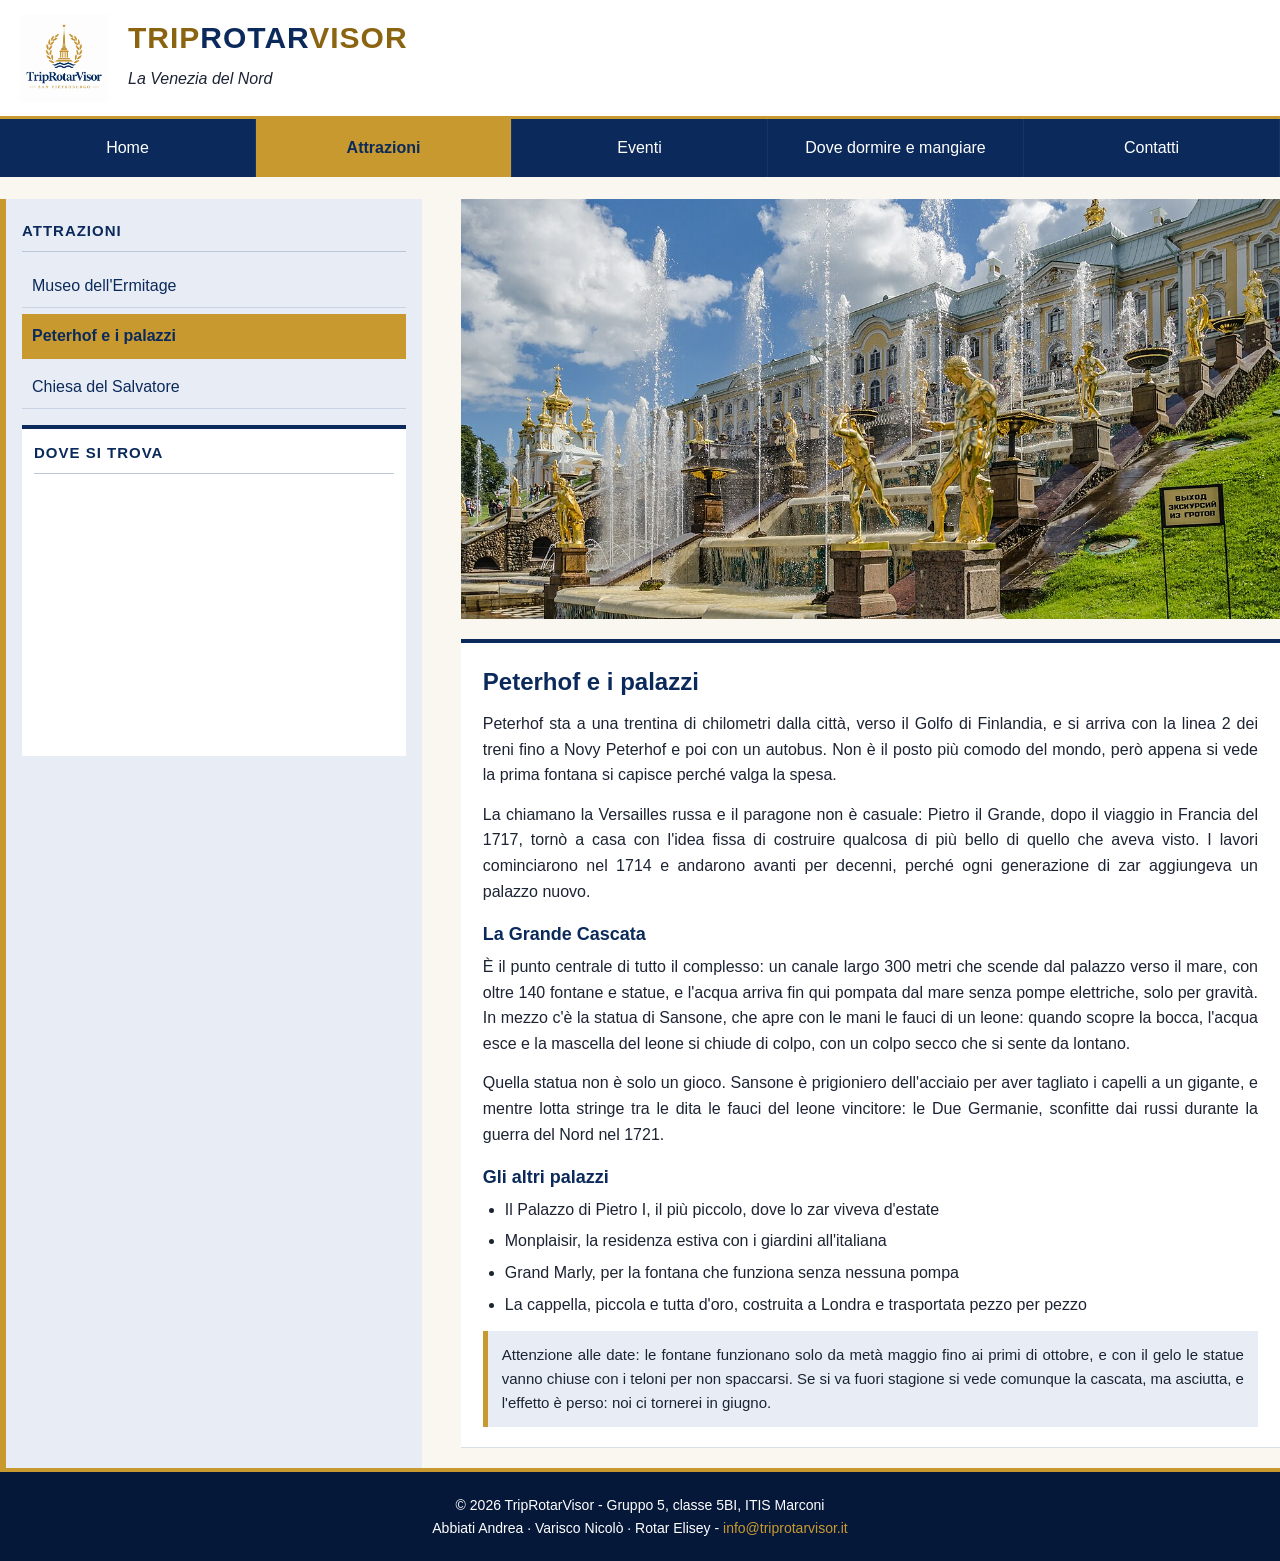
<file: peterhof.html>
<!DOCTYPE html>
<html lang="it">

<head>
    <meta charset="UTF-8">
    <meta name="viewport" content="width=device-width, initial-scale=1.0">
    <title>Peterhof e i palazzi - TripRotarVisor</title>
    <link rel="stylesheet" href="style.css">
    <link rel="icon" href="favicon.ico" type="image/x-icon">
</head>

<body>
    <div id="pagina">

        <div id="logo">
            <img src="img/logo.png" alt="Logo di TripRotarVisor">
            <h1><span>TRIP</span>ROTAR<span>VISOR</span></h1>
            <p>La Venezia del Nord</p>
        </div>

        <div id="menu">
            <a href="index.html">Home</a>
            <a href="attrazioni.html" class="qui">Attrazioni</a>
            <a href="eventi.html">Eventi</a>
            <a href="dormire_e_mangiare.html">Dove dormire e mangiare</a>
            <a href="contatti.html">Contatti</a>
        </div>

        <div id="sottomenu">
            <h3>Attrazioni</h3>
            <a href="ermitage.html">Museo dell'Ermitage</a>
            <a href="peterhof.html" class="aperto">Peterhof e i palazzi</a>
            <a href="chiesa.html">Chiesa del Salvatore</a>
            <div id="mappa">
                <h3>Dove si trova</h3>
                <iframe src="https://maps.google.com/maps?q=59.8845,29.9092&z=15&output=embed" width="100%" height="250" frameborder="0" loading="lazy"></iframe>
            </div>
        </div>

        <div id="destra">
        <div id="immagine">
            <img src="img/peterhof.jpg" alt="La Grande Cascata di Peterhof">
        </div>

        <div id="descrizione">
            <h2>Peterhof e i palazzi</h2>
            <p>Peterhof sta a una trentina di chilometri dalla città, verso il Golfo di Finlandia, e
                si arriva con la linea 2 dei treni fino a Novy Peterhof e poi con un autobus. Non è il
                posto più comodo del mondo, però appena si vede la prima fontana si capisce perché
                valga la spesa.</p>
            <p>La chiamano la Versailles russa e il paragone non è casuale: Pietro il Grande, dopo
                il viaggio in Francia del 1717, tornò a casa con l'idea fissa di costruire qualcosa
                di più bello di quello che aveva visto. I lavori cominciarono nel 1714 e andarono
                avanti per decenni, perché ogni generazione di zar aggiungeva un palazzo nuovo.</p>

            <h3>La Grande Cascata</h3>
            <p>È il punto centrale di tutto il complesso: un canale largo 300 metri che scende dal
                palazzo verso il mare, con oltre 140 fontane e statue, e l'acqua arriva fin qui
                pompata dal mare senza pompe elettriche, solo per gravità. In mezzo c'è la statua di
                Sansone, che apre con le mani le fauci di un leone: quando scopre la bocca, l'acqua
                esce e la mascella del leone si chiude di colpo, con un colpo secco che si sente da
                lontano.</p>
            <p>Quella statua non è solo un gioco. Sansone è prigioniero dell'acciaio per aver tagliato
                i capelli a un gigante, e mentre lotta stringe tra le dita le fauci del leone
                vincitore: le Due Germanie, sconfitte dai russi durante la guerra del Nord nel
                1721.</p>

            <h3>Gli altri palazzi</h3>
            <ul>
                <li>Il Palazzo di Pietro I, il più piccolo, dove lo zar viveva d'estate</li>
                <li>Monplaisir, la residenza estiva con i giardini all'italiana</li>
                <li>Grand Marly, per la fontana che funziona senza nessuna pompa</li>
                <li>La cappella, piccola e tutta d'oro, costruita a Londra e trasportata pezzo per pezzo</li>
            </ul>

            <p class="nota">Attenzione alle date: le fontane funzionano solo da metà maggio fino ai
                primi di ottobre, e con il gelo le statue vanno chiuse con i teloni per non
                spaccarsi. Se si va fuori stagione si vede comunque la cascata, ma asciutta, e
                l'effetto è perso: noi ci tornerei in giugno.</p>
        </div>
        </div>

        <div id="footer">
            &copy; 2026 TripRotarVisor - Gruppo 5, classe 5BI, ITIS Marconi<br>
            Abbiati Andrea &middot; Varisco Nicolò &middot; Rotar Elisey -
            <a>info@triprotarvisor.it</a>
        </div>

    </div>
</body>

</html>
</file>
<file: style.css>
:root {
    --navy: #0B2A5B;
    --navy-dark: #06183A;
    --gold: #C8992F;
    --gold-text: #8A6410;
    --cream: #FAF7F0;
    --light: #E8EDF5;
    --ink: #1C2333;
    --white: #FFFFFF;
}

* {
    box-sizing: border-box;
}

body {
    margin: 0;
    background-color: var(--cream);
    color: var(--ink);
    font-family: -apple-system, BlinkMacSystemFont, "Segoe UI", "Noto Sans", Helvetica, Arial, sans-serif;
    font-size: 16px;
    line-height: 1.6;
}

#pagina {
    margin: 0 auto;
    padding-bottom: 0;
    overflow: hidden;
}

#logo {
    width: 100%;
    overflow: hidden;
    background-color: var(--white);
    border-bottom: 3px solid var(--gold);
    padding: 14px 20px;
}

#logo img {
    float: left;
    width: 88px;
    height: 88px;
    margin-right: 20px;
}

#logo h1 {
    margin: 0;
    font-size: 30px;
    letter-spacing: 1px;
    color: var(--navy);
}

#logo h1 span {
    color: var(--gold-text);
}

#logo p {
    margin: 4px 0 0 0;
    font-style: italic;
    color: var(--ink);
}

#contenitore {
    width: 100%;
    height: 100%;
}

#menu {
    width: 100%;
    background-color: var(--navy);
    overflow: hidden;
}

#menu a {
    float: left;
    width: 20%;
    padding: 16px 5px;
    text-align: center;
    text-decoration: none;
    color: var(--white);
    border-right: 1px solid #14356E;
}

#menu a:hover {
    background-color: var(--navy-dark);
    color: var(--gold);
}

#menu a.qui {
    background-color: var(--gold);
    color: var(--navy);
    font-weight: bold;
}

#sottomenu {
    float: left;
    width: 33%;
    margin-top: 22px;
    padding: 20px 16px;
    padding-bottom: 9999px;
    margin-bottom: -9999px;
    background-color: var(--light);
    border-left: 6px solid var(--gold);
}

#sottomenu h3 {
    margin: 0 0 12px 0;
    font-size: 15px;
    text-transform: uppercase;
    letter-spacing: 1px;
    color: var(--navy);
    border-bottom: 1px solid #B9C6DC;
    padding-bottom: 8px;
}

#sottomenu a {
    display: block;
    padding: 9px 10px;
    margin-bottom: 6px;
    text-decoration: none;
    color: var(--navy);
    border-bottom: 1px solid #C9D3E3;
}

#sottomenu a:hover {
    color: var(--gold-text);
    padding-left: 18px;
}

#sottomenu a.aperto {
    background-color: var(--gold);
    color: var(--navy);
    font-weight: bold;
    border-bottom: 1px solid var(--gold);
}

#mappa {
    margin-top: 16px;
    padding: 12px;
    background-color: var(--white);
    border-top: 4px solid var(--navy);
}

#destra {
    float: left;
    width: 64%;
    margin-left: 3%;
    margin-top: 22px;
}

#immagine {
    width: 100%;
    height: 420px;
    overflow: hidden;
    background-color: var(--light);
}

#immagine img {
    display: block;
    width: 100%;
    height: 100%;
    object-fit: cover;
}

#descrizione {
    width: 100%;
    margin-top: 20px;
    margin-bottom: 20px;
    padding: 20px 22px;
    background-color: var(--white);
    border-top: 4px solid var(--navy);
    border-bottom: 1px solid #D8DFEB;
}

#descrizione h2 {
    margin: 0 0 10px 0;
    font-size: 24px;
    color: var(--navy);
}

#descrizione h3 {
    margin: 16px 0 5px 0;
    font-size: 18px;
    color: var(--navy);
}

#descrizione p {
    margin: 0 0 14px 0;
    text-align: justify;
}

#descrizione ul {
    margin: 0 0 14px 0;
    padding-left: 22px;
}

#descrizione li {
    margin-bottom: 6px;
}

#descrizione a {
    color: var(--gold-text);
    font-weight: bold;
}

#descrizione a:hover {
    color: var(--navy);
}

#descrizione table {
    width: 100%;
    margin-bottom: 16px;
    border-collapse: collapse;
}

#descrizione th,
#descrizione td {
    padding: 8px 10px;
    border: 1px solid #C9D3E3;
    text-align: left;
    font-size: 15px;
}

#descrizione th {
    background-color: var(--navy);
    color: var(--white);
}

#descrizione .piatti {
    clear: both;
    text-align: left;
    margin-bottom: 12px;
}

#descrizione .foto {
    height: 140px;
    width: auto;
    margin: 0 6px;
    border: 3px solid var(--white);
    outline: 1px solid var(--gold);
}

#descrizione .nota {
    clear: both;
    margin: 6px 0 0 0;
    padding: 12px 14px;
    font-size: 15px;
    background-color: var(--light);
    border-left: 5px solid var(--gold);
}


#footer {
    clear: both;
    position: relative;
    z-index: 1;
    width: 100%;
    margin-top: 26px;
    padding: 22px 16px;
    text-align: center;
    background-color: var(--navy-dark);
    border-top: 4px solid var(--gold);
    color: var(--white);
    font-size: 14px;
}

#footer a {
    color: var(--gold);
}
</file>
